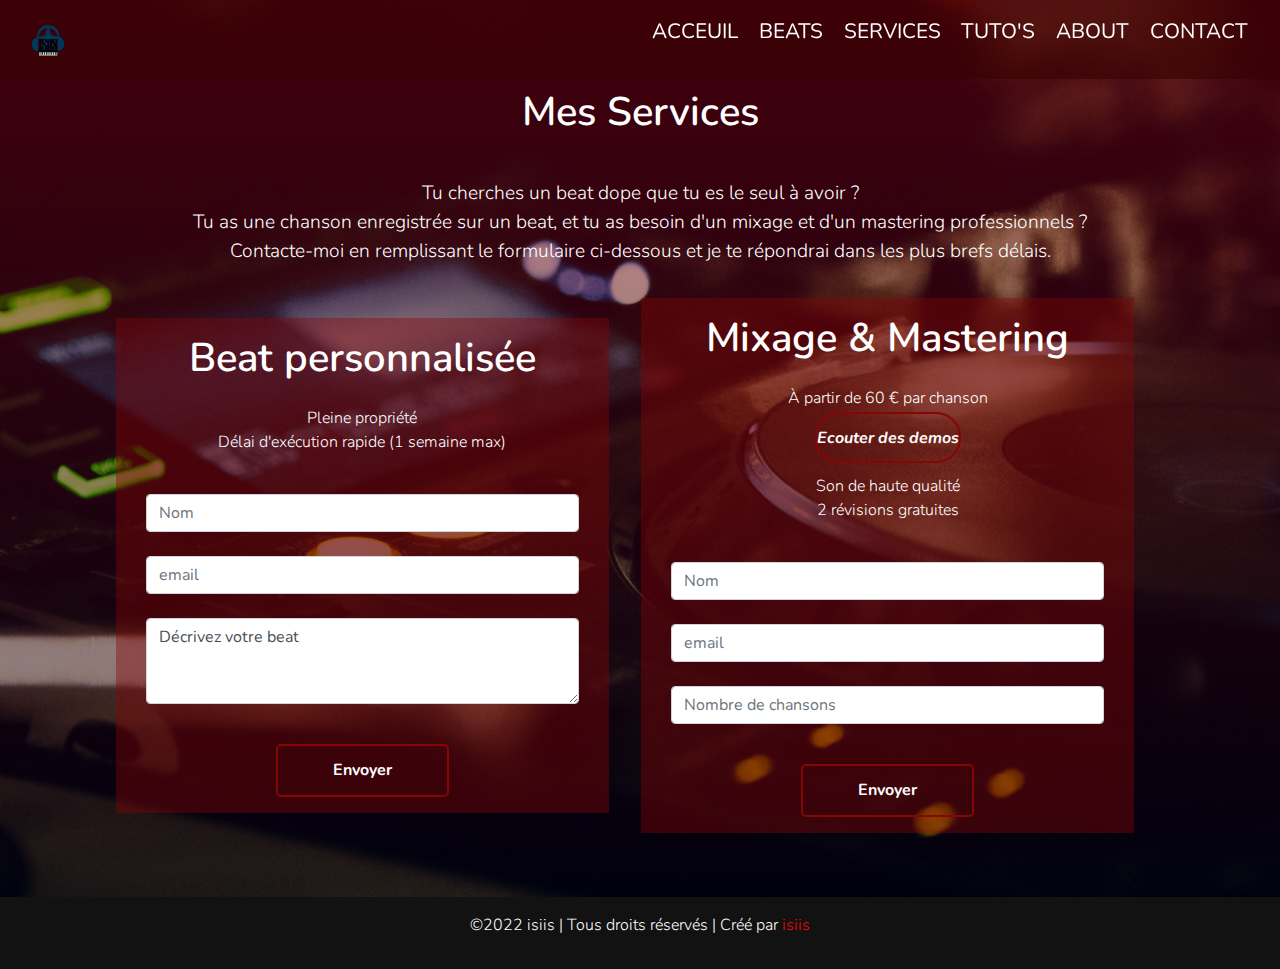
<file: service.html>
<!DOCTYPE html>
<html lang="fr">
<head>
  
    <meta charset="UTF-8">
    <meta http-equiv="X-UA-Compatible" content="IE=edge">
    <meta name="viewport" content="width=device-width, initial-scale=1.0">
    <meta name="description" content="Site de production musicale et de vente d'instrumentales par ISIIS">
    <meta name="author" content="">
    <title>ISIIS BEAT</title>
    <link rel="shortcut icon" href="img/Logo-isiis.png" type="image/png">
    <link rel="stylesheet" href="https://cdnjs.cloudflare.com/ajax/libs/font-awesome/6.0.0-beta3/css/all.min.css" integrity="sha512-Fo3rlrZj/k7ujTnHg4CGR2D7kSs0v4LLanw2qksYuRlEzO+tcaEPQogQ0KaoGN26/zrn20ImR1DfuLWnOo7aBA==" crossorigin="anonymous" referrerpolicy="no-referrer" />
    <link rel="stylesheet" href="https://cdn.jsdelivr.net/npm/bootstrap@4.3.1/dist/css/bootstrap.min.css" integrity="sha384-ggOyR0iXCbMQv3Xipma34MD+dH/1fQ784/j6cY/iJTQUOhcWr7x9JvoRxT2MZw1T" crossorigin="anonymous">
    <link rel="stylesheet" href="css/style.css">
</head>

<body>

  <!-- _____________Headers _________________-->
   
  
  <header class="">

      
 
        <nav>
            <div class="logo">
                <a href="index.html">            
                    <span class="logo"><img src="img/Logo-isiis.png" alt=""></span>
                </a>
            </div>
            
            <div class="nav-toggle">
              <div class="toggle">
                <i class="fas fa-bars ouvrir"></i>
                <i class="fas fa-times fermer"></i>
            </div>
            </div>

            <ul class="menu">
                <li><a class=""href="index.html">ACCEUIL</a></li>
                <li><a href="index.html">BEATS</a></li>
                <li><a href="index.html">SERVICES</a></li>
                <li><a href="index.html">TUTO'S</a></li>
                <li><a href="index.html">ABOUT </a></li>
                <li><a href="index.html">CONTACT</a></li>
                

            </ul>
            <i class="fa-solid fa-arrow-up" onclick="topFunction()" id="myBtn" title="Go to top"></i>

        </nav >
       
    </header>
    <section id="services" class="service-cont">
        <div class=" content">
            <div class="desc-service p-5">
                <h3>
                    Mes Services
                </h3>
                <p>
                    Tu cherches un beat dope que tu es le seul à avoir ? <br>
                    Tu as une chanson enregistrée sur un beat, et tu as besoin d'un mixage et d'un mastering professionnels ? <br>
                     Contacte-moi en remplissant le formulaire ci-dessous et je te répondrai dans les plus brefs délais.
                </p>
                <div class="forms row">
                    <form class="beatMaking col-md-5" class="row g-3" action="https://formsubmit.co/Issabobobalde4@gmail.com" method="POST">
                        <h3>Beat personnalisée</h3>
                        <p>Pleine propriété <br>
                            Délai d'exécution rapide (1 semaine max)</p>
                        <!-- Honeypot -->
                        <input type="text" name="_honey" style="display: none;">
                
                        <!-- Disable Captcha -->
                        <input type="hidden" name="_captcha" value="false">
                
                        <input type="hidden" name="_next" value="http://127.0.0.1:5501/succes.html" >
                
                     
                        <div class="col-md-12 pt-4">
                          <input type="text" class="form-control" name="Nom" id="lastName" placeholder="Nom" required>
                        </div>
                        <div class="col-md-12 pt-4">
                          <input type="email" class="form-control" name="email" id="emailInfo" placeholder="email" required>
                        </div>
                        
                        <div  style="color:white" class="col-md-12 pt-4">
                          <textarea class="form-control" id="description" name="description" rows="3" required >Décrivez votre beat</textarea>
                        </div>
                        <div   class="col-md-12 pt-4">
                          <button type="submit" class="btn_sub" >Envoyer</button>
                        </div>
                      </form>

                    <form class="mixMaster col-md-5" class="row g-3" action="https://formsubmit.co/Issabobobalde4@gmail.com" method="POST">
                        <h3>Mixage & Mastering</h3>
                        
                        <p>À partir de 60 € par chanson</p>
                        <a class="my-4" href="https://youtube.com/playlist?list=PLuIohkBiT4VFD9nqpf-Wg_0i15zaF2KR1" target="_blank">
                            <i class="fa-brands fa-youtube"> Ecouter des demos </i>
                        </a>
                        <br>
                        <br>
                        <p>Son de haute qualité <br>
                            2 révisions gratuites</p>
                        <!-- Honeypot -->

                        <input type="text" name="_honey" style="display: none;">
                
                        <!-- Disable Captcha -->
                        <input type="hidden" name="_captcha" value="false">
                
                        <input type="hidden" name="_next" value="http://127.0.0.1:5501/succes.html" >
                
                     
                        <div class="col-md-12 pt-4">
                          <input type="text" class="form-control" name="Nom" id="lastName" placeholder="Nom" required>
                        </div>
                        <div class="col-md-12 pt-4">
                          <input type="email" class="form-control" name="email" id="emailInfo" placeholder="email" required>
                        </div>
                        
                        <div  style="color:white" class="col-md-12 pt-4">
                            <input type="number" class="form-control" name="Nombre_de_sons" id="Nombre_de_sons" placeholder="Nombre de chansons">

                        </div>
                        <div   class="col-md-12 pt-4">
                          <button type="submit" class="btn_sub" >Envoyer</button>
                        </div>
                      </form>
                </div>
            </div>
        </div>
    </section>

    <footer>
        <p>
          &copy;2022 isiis | Tous droits réservés |  Créé par <span style="color:rgb(255, 0, 0)">isiis</span>
        </p>
      </footer>

      <script src="https://code.jquery.com/jquery-3.3.1.slim.min.js" integrity="sha384-q8i/X+965DzO0rT7abK41JStQIAqVgRVzpbzo5smXKp4YfRvH+8abtTE1Pi6jizo" crossorigin="anonymous"></script>
      <script src="https://cdn.jsdelivr.net/npm/popper.js@1.14.7/dist/umd/popper.min.js" integrity="sha384-UO2eT0CpHqdSJQ6hJty5KVphtPhzWj9WO1clHTMGa3JDZwrnQq4sF86dIHNDz0W1" crossorigin="anonymous"></script>
      <script src="https://cdn.jsdelivr.net/npm/bootstrap@4.3.1/dist/js/bootstrap.min.js" integrity="sha384-JjSmVgyd0p3pXB1rRibZUAYoIIy6OrQ6VrjIEaFf/nJGzIxFDsf4x0xIM+B07jRM" crossorigin="anonymous"></script>
          <script src="js/app.js"></script>
</body>
</html>
</file>
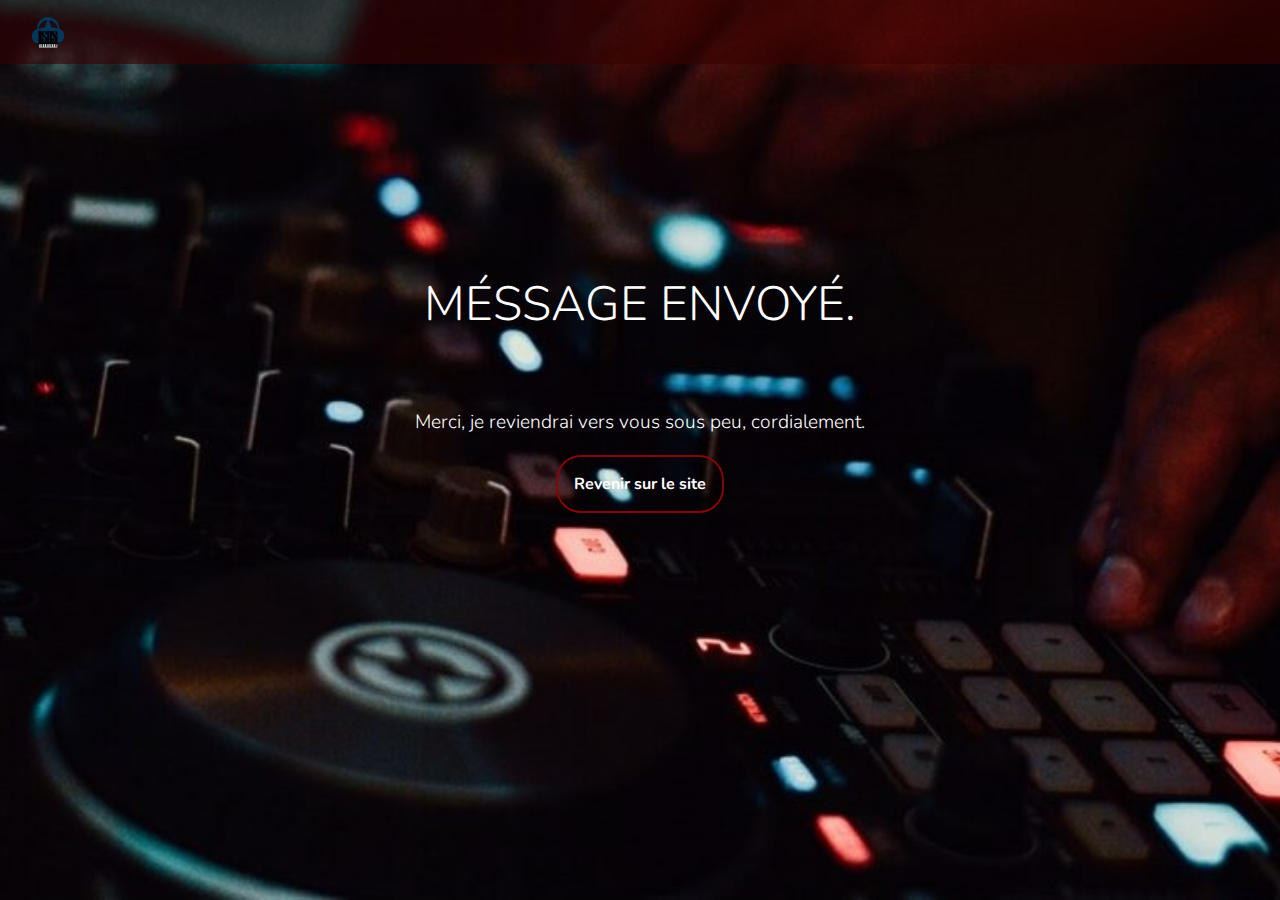
<file: succes.html>
<!DOCTYPE html>
<html lang="fr">
<head>
  
    <meta charset="UTF-8">
    <meta http-equiv="X-UA-Compatible" content="IE=edge">
    <meta name="viewport" content="width=device-width, initial-scale=1.0">
    <meta name="description" content="Site de production musicale et de vente d'instrumentales par ISIIS">
    <meta name="author" content="">
    <title>ISIIS BEAT</title>
    <link rel="shortcut icon" href="img/Logo-isiis.png" type="image/png">
    <link rel="stylesheet" href="https://cdnjs.cloudflare.com/ajax/libs/font-awesome/6.0.0-beta3/css/all.min.css" integrity="sha512-Fo3rlrZj/k7ujTnHg4CGR2D7kSs0v4LLanw2qksYuRlEzO+tcaEPQogQ0KaoGN26/zrn20ImR1DfuLWnOo7aBA==" crossorigin="anonymous" referrerpolicy="no-referrer" />
    <link rel="stylesheet" href="https://cdn.jsdelivr.net/npm/bootstrap@4.3.1/dist/css/bootstrap.min.css" integrity="sha384-ggOyR0iXCbMQv3Xipma34MD+dH/1fQ784/j6cY/iJTQUOhcWr7x9JvoRxT2MZw1T" crossorigin="anonymous">
    <link rel="stylesheet" href="css/style.css">
</head>
<body>
      
  <header class="">

      
 
    <nav>
        <div class="logo">
            <a href="index.html">            
                <span class="logo"><img src="img/Logo-isiis.png" alt=""></span>
            </a>
        </div>
        
        <div class="nav-toggle">
          <div class="toggle">
            <i class="fas fa-bars ouvrir"></i>
            <i class="fas fa-times fermer"></i>
        </div>
        </div>

        <ul class="menu">
         
            

        </ul>
        <i class="fa-solid fa-arrow-up" onclick="topFunction()" id="myBtn" title="Go to top"></i>

    </nav >
   
</header>
    <section id="succes" class="hero content">
        <div class="container">
            <h2 style="color:white">Méssage Envoyé.</h2>
            <p style="color: white;padding-bottom:1em;">Merci, je reviendrai vers vous sous peu, cordialement.</p>
            <a href="index.html" class="btn_sub" style="padding:1em; ">Revenir sur le site</a>
        </div>
    </section>
    
</body>
</html>
</file>
<file: css/style.css>
@import url('https://fonts.googleapis.com/css2?family=Nunito:wght@200;300;400;500;600&family=Poppins:wght@500&family=Roboto:ital,wght@0,100;0,300;0,400;0,500;0,700;1,700&display=swap');


*,html,body{
    width: 100%;
    margin: 0;
    padding: 0;
    /* box-sizing: border-box; */
    font-family: 'nunito', sans-serif;
    list-style: none;
    text-decoration: none;
    scroll-behavior: smooth;
}
 h2{
    font-size: 3rem;
    font-weight: 800;
    text-align: center;
    padding: 1em;
    text-transform: uppercase;
}
h3{
    font-size: 2.5rem;
    font-weight: 600;
    text-align: center;
    padding: 1rem;
}
h4{
    font-size: 1.5rem;
    text-align: center;
    padding: 1rem;
    font-weight: 400;

}
p{
    color: #111;
    font-size: 1.2rem;
    text-align: center;
    font-weight: 300;

}
a{
    text-decoration: none;
    color: rgb(134, 5, 5);

}
 button, .button{
    padding: 0.8em 0;
    margin: 1em auto;
    width: 40%;
    text-align: center;
    border-radius: 5px;
    font-weight: bold;
    border: 2px solid rgb(134, 5, 5);
    background: transparent;
    color: #fff;
    cursor: pointer;
    position: relative;
    overflow: hidden;
    transition: 0.5s ease-in;
}

button:hover, .button:hover {
    background-color: #fff;
    color: black;
    border: none;
} 

/* _____________________Header_______________ */
header{
    background-color: rgba(55, 1, 1,0.6);
    padding:1em 2em;
    position: fixed;
    z-index: 1000;
}

 .hero{
    width: 100%;
    height: 100vh;
    background-image: url("../img/hader-bg.jpg");
    color: #fff; 
    padding: 4rem; 
  
    background-repeat: no-repeat;
    background-size: cover;
    background-position: center; 
    background-attachment:scroll ;
    
}

nav{
     display: flex;
    justify-content: center;
    align-items: center;
}


.logo > img{
    width: 2rem ;
    display: inline-block;


}
.toggle{
    display: none;
}
.menu{
    display: flex;
    font-size: 1.3em;
    justify-content: space-between;
    align-items:center;
    list-style: none;

}

.menu li a{
    color: #fff;
    text-decoration: none;
    padding-left: 1em;
    transition: 0.2s ease-in;


}
.logo:hover,.menu li a:hover{
    color: rgb(134, 5, 5);
    letter-spacing: 0.05em;

} 
#myBtn {
  display: none; /* Hidden by default */
  position: fixed; /* Fixed/sticky position */
  bottom: 20px; /* Place the button at the bottom of the page */
  float: right;
  left: 96%;
  /* right: 4px; Place the button 30px from the right */
  z-index: 99; /* Make sure it does not overlap */
  border: none; /* Remove borders */
  outline: none; /* Remove outline */
  /* background-color: red; Set a background color */
  color: white; /* Text color */
  cursor: pointer; /* Add a mouse pointer on hover */
  padding: 1px; /* Some padding */
  border-radius: 10px; /* Rounded corners */
  font-size: 18px; /* Increase font size */
}

/* #myBtn:hover {
  background-color: #555; /* Add a dark-grey background on hover 
} */



.content{
    width: 100%;

    text-align: center;

}
.content h2{
    padding-top: 4em;

    font-size: 3em;
    font-weight: 300;
    line-height: 2em;

}
.content a{
    width: 8em;
    padding: 0.8em 0;
    text-align: center;
    border-radius: 25px;
    text-decoration: none;
    font-weight: bold;
    border: 2px solid rgb(134, 5, 5);
    background: transparent;
    color: #fff;
    cursor: pointer;
    position: relative;
    overflow: hidden;
    transition: 0.5s ease-in;
}

.content a:hover {
    background-color: #fff;
    color: black;

}
.content a:hover{
    border: none;
}


.btnRead:hover{
    color: rgb(134, 5, 5) ;
    background-color: rgb(255, 171, 171);
}  

/* ________________Beat Store________________ */

#beats-store{
    
    width: 100%;
   padding-bottom: 2em;
   background-image:  linear-gradient(to bottom, rgba(134,0,0,0.5), rgba(0, 0, 0, 0.5)), url(../img/beat-bg.jpg);
   background-repeat: no-repeat;
    background-size: cover;
    background-position: center; 

}
#beats-store h2{
    color: #fff;
}
.beat-grid > iframe{
    height: 1000px;
}
#beats-store .scroll-beats{
   overflow: hidden;
   overflow-y:scroll;
   scrollbar-color:blue red;
   height: 80vh;
 

}

/* Licences */

.licence{
   background-color: rgb(26, 32, 39);
   text-align: center;
   width: 100%;
}
.licence h2{
   color: #fff;
   padding: 0.5em;
}
.licence p{
   color: #fff;
   font-size: 1em;
}
.licence > .container{
   height: 60%;
}
.licence > h4{
   font-weight: bold;
} 
.licence .card-body > h1{
   color: rgb(134, 5, 5);
}

.licence button{
  
}


/* _______Vidéos____________ */
#latest-video,#tutorials{
   background-image: url('../img/studio-bg.jpg');
   background-repeat: no-repeat;
   background-attachment: fixed;
   background-size: cover;
}

#latest-video, #tutorials h2 {
   color: #fff;
}
#latest-video >p,#tutorials > p{
   font-size: 1.2rem;
   color: #fff;
}
#latest-video .video{
   width: 80%;
   height: auto;
  
}
/* ______________Tutoriels __________*/
#tutorials{
    background-image:  linear-gradient(to bottom, rgba(134,0,0,0.5), rgba(0, 0, 0, 0.5)), url(../img/beat-bg.jpg);
   background-repeat: no-repeat;
    background-size: cover;
    background-position: center; 

   
    
}
#tutorials{
    
}
#carouselExampleControls{
    width: 80%;
    margin: 0 auto;
    height: auto;


}

/* ________Credits_________________ */
#credits{
   width: 100%;
   padding: 2em;
}
#credits h2{
   color: rgb(134, 5, 5);
   font-weight: 500;
}
#credits p{
   color: rgb(0, 0, 0);
   padding-bottom: 1em;
}
#credits img{
   border-radius:800px;
   width: 60%;
   max-width: 400px;
   margin-left: auto;
   margin-right: auto;
   display: block;
   transition: 0.2s ease;
  
}
#credits img:hover{
   opacity: 0.9;
   width: 62%;
}

/* _____________Socials___________________ */
#socials{
   height: 60vh;
   background-color: rgba(0, 0, 0, 0.9);
   padding:  4em;


   

}
#socials h2{
   color: #fff;

}
#socials ul{
   display: flex;
   flex-direction: row;
}
#socials a{
   font-size: 4rem;
   text-align: center;
   transition: 0.2s ease;

   
}
#socials a:hover{
   font-size: 4.2em;
   color: #fff;
}

/* _____________About___________ */
 #about{
    background-color: rgba(0, 0, 0);
    padding:  4em;


}

.about h3{
    color: #fff;
    font-size: 2em;
}
.about p{
    color: #fff;
    /* padding: 0 4em; */
}
.about a{

 margin: 1em auto;  
 text-decoration: none; 

}
.about .describe{
    display: flex;
    align-items: center;
    justify-content: space-between;
}
.about img{
    width: 20rem;
    padding: 2em 0;
    border-radius: 0.6em ;
} 

/* ____Contact__________ */
.contact{
    background-image:  linear-gradient(to bottom, rgba(134,0,0,0.5), rgba(0, 0, 0, 0.5)), url(../img/beat-bg.jpg);
    background-repeat: no-repeat;
     background-size: cover;
     background-position: center; 
     
}
.contact h3{
    color: #fff;
    padding: 0;
}
#loginForm label{
    color: #fff;
    margin: 1em;
        
}
#loginForm .button {

  

}
#LoginForm .button > button{
        background: #000;

        

}
/* _______________Services__________________ */
.all-services{
    display: flex;
    flex-direction: column;
}
.services{
    display: flex;
    justify-content: space-between;
    align-items: center;
}
.service{
    display: flex;
    flex-direction: column;
}
.all-services button{
    background-color: rgb(134, 5, 5);




}
.desc-service > p,
.desc-service >h3{
    color: #fff;
    padding-top: 1em;
}
.service-cont{
    background-image:  linear-gradient(to bottom, rgba(134,0,0,0.5), rgba(0, 0, 0, 0.5)), url(../img/beat-bg.jpg);
    background-repeat: no-repeat;
     background-size: cover;
     background-position: center; 
}
.forms{
    display: flex;
    align-items: center;
    justify-content: center;
}

.beatMaking,.mixMaster{
    background-color: rgba(134, 5, 5, 0.4);
    margin: 1em;
}
.beatMaking > h3, .mixMaster > h3{
    color: #fff;
}
.beatMaking > p, .mixMaster > p{
    color: #fff;
    font-size: 1em;
}
footer{
    padding: 1em;
    background-color: rgb(18, 18, 18);
}
footer p{
    color: #fff;
    font-size: 1em;
}




/* _________________Small Devices______________________________________________ */
/* ________________HEADER_________________________ */
@media all and (max-width:820px){

    h2{
        font-size: 1em;
    }
    header{

    }
    header > nav{
      width: 100%;
      display: flex;
      padding: auto;
      background-size: contain;
      align-items: center;
      justify-content: space-between;

    }
    .logo{
        padding: 0;

    }

    .nav-toggle{
        display: flex;
    }
    .toggle{
        display: block;
        position: relative;
        margin-left: 300px;
         font-size: 2em; 
        cursor: pointer;
        z-index:2000;
        color: #fff;

    } 
    .logo{
        position: relative;
        z-index: 20;

    }
    .content h2{
        padding-top: 8em;
        font-size: 2em;
        
    
    }
    .ouvrir{
        display: block;
    }
    .fermer{
        display: none;
    }
    .open .ouvrir{
        display: none;
    }
    .open .fermer{
        display: block;
    }
    .menu {
        position: absolute;
        top: 0;
        left:0;
        width: 100%;
        height: 100vh;
        background-color: rgba(0,0,0,0.8);
        flex-direction: column;
        padding: 6rem 2rem;
        justify-content: start;
        align-items: flex-start;
        transform: translateX(-100%);
        transition: transform 0.5s ease-in;
    }
    .menu li{
        padding: 1.5em 0;
        font-size: 1.5rem;
        transition: 0.2s ease-in;
    }

    .menu li:hover{
        letter-spacing: 0.1em;

    }
    .btn{
        font-size: 2rem;
    }
    .open .menu{
        transform: translateX(0);
    }
    .open .content{
        display: none;
    }

    /* __________Beats______________ */
    .beat-grid{
        padding: 2rem;
    
    }

    /* __________Services______ */
    .services{
        display: flex;
        flex-direction: column;
        justify-content: space-between;
        align-items: center;
    }
  
    .beatMaking > h3, .mixMaster > h3{
        font-size: 2em;
    }
    
    .desc-service >p{
        font-size: 1em;
    }


    /* __________About_________________ */

    .about .describe{
        display: flex;
        flex-direction: column;
        align-items: center;
        justify-content: space-between;
    }
  
    .about > img{
        position: relative;
        width: 10rem;
        padding: 10em;
        margin: auto;
    }
    .about h3{
        font-size: 2em;
        text-align: center;
    }

    .about p{
        padding: 0;
        font-size: 1em;
        margin: 0;
    }
    .about button{
        font-size: 0.8em;
    } 
    /*_______________Socials__________ */
    #socials{
        height: 40vh;
    }
    #socials a{
        font-size: 2rem;
         
     }
     #socials a:hover{
        font-size: 2.5em;
        color: #fff;
     }

       /* Licences */

     /* _______Contact__________ */

   
    
   

}
/* _____________MEDIUM_____________ */

/* _________________Xtra_small_Devices______________________________________________ */

@media all and (max-width:450px){
    /* hEADER */
    .toggle{
        display: block;
        position: relative;
        margin-left: 140px;

        cursor: pointer;
        z-index:20;

    }
    /* ABOUT */

    .about .describe{
        display: flex;
        flex-direction: column;
        align-items: center;
        justify-content: space-between;
    }
     .about > img{
        width: 20rem;
        border-radius: 0.6em ;
    } 

    .services >p{
        font-size: 1em;
        padding: 1em;
    }
}
</file>
